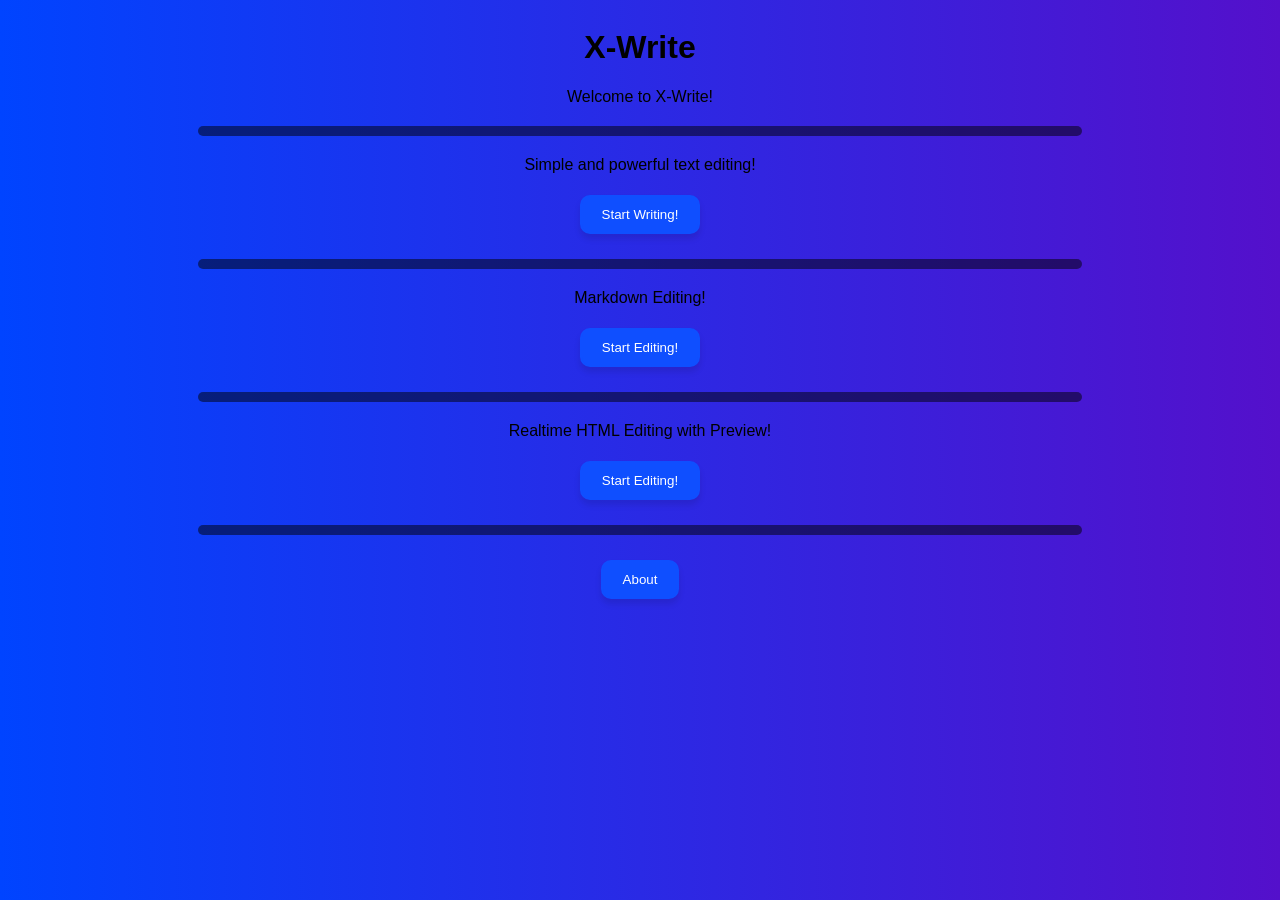
<file: index.html>
<!DOCTYPE html>
<html lang="en">
<head>
    <meta charset="UTF-8">
    <meta name="viewport" content="width=device-width, initial-scale=1.0">
    <title>X-Write</title>
    <link rel="stylesheet" href="style.css">
</head>
<body>
    <h1>X-Write</h1>
    <p>Welcome to X-Write!</p>
    <hr>
    <p>Simple and powerful text editing!</p>
    <button onclick="window.location.href='write.html'">Start Writing!</button>
    <hr>
    <p>Markdown Editing!</p>
    <button onclick="window.location.href='markdown.html'">Start Editing!</button>
    <hr>
    <p>Realtime HTML Editing with Preview!</p>
    <button onclick="window.location.href='html.html'">Start Editing!</button>
    <hr>
    <button onclick="window.location.href='about.html'">About</button>
</body>
</html>
</file>
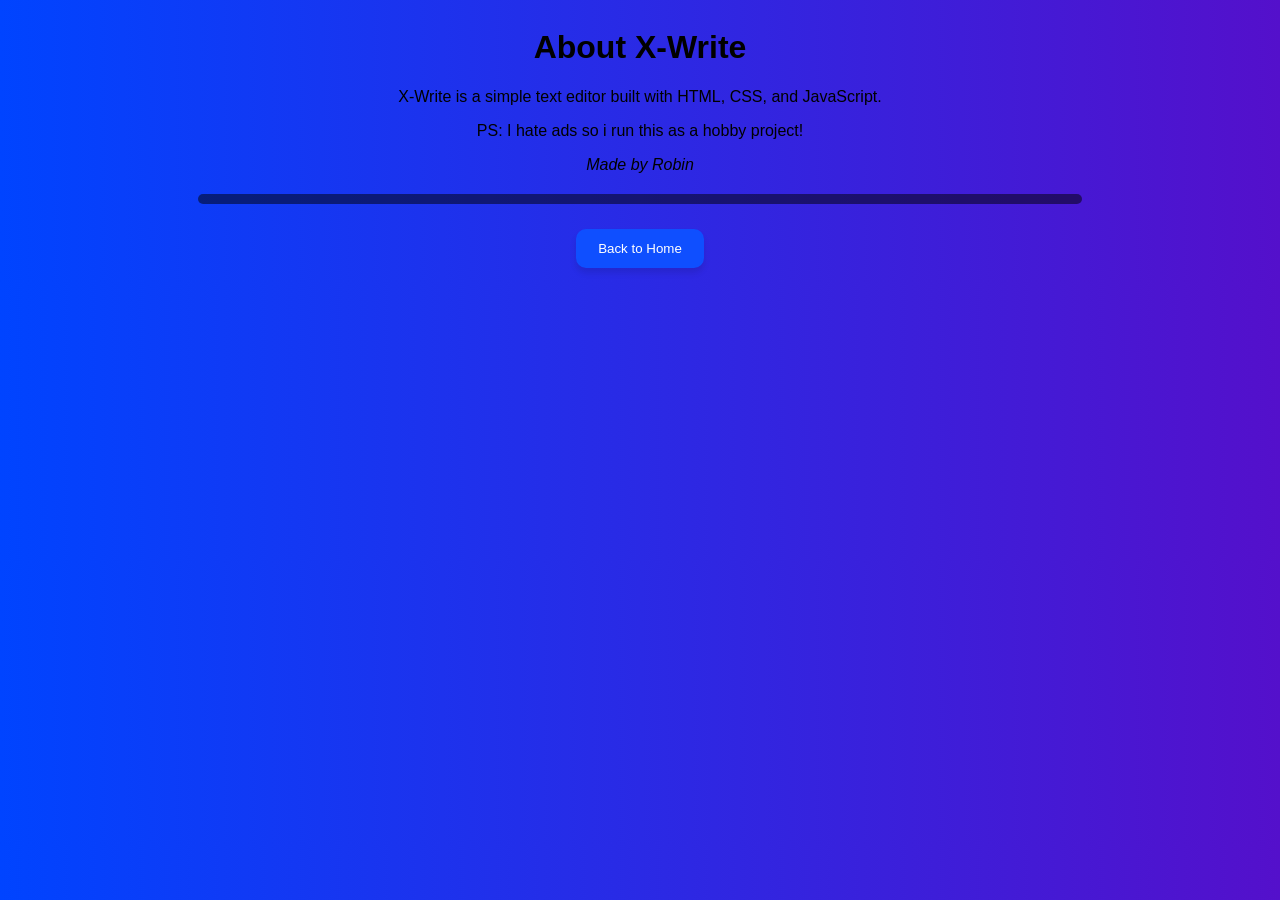
<file: about.html>
<!DOCTYPE html>
<html lang="en">
<head>
    <meta charset="UTF-8">
    <meta name="viewport" content="width=device-width, initial-scale=1.0">
    <title>X-Write</title>
    <link rel="stylesheet" href="style.css">
</head>
<body>
    <h1>About X-Write</h1>
    <p>X-Write is a simple text editor built with HTML, CSS, and JavaScript.</p>
    <p>PS: I hate ads so i run this as a hobby project!</p>
    <var>Made by Robin</var>
    <hr>
    <button onclick="window.location.href='index.html'">Back to Home</button>
</body>
</html>
</file>
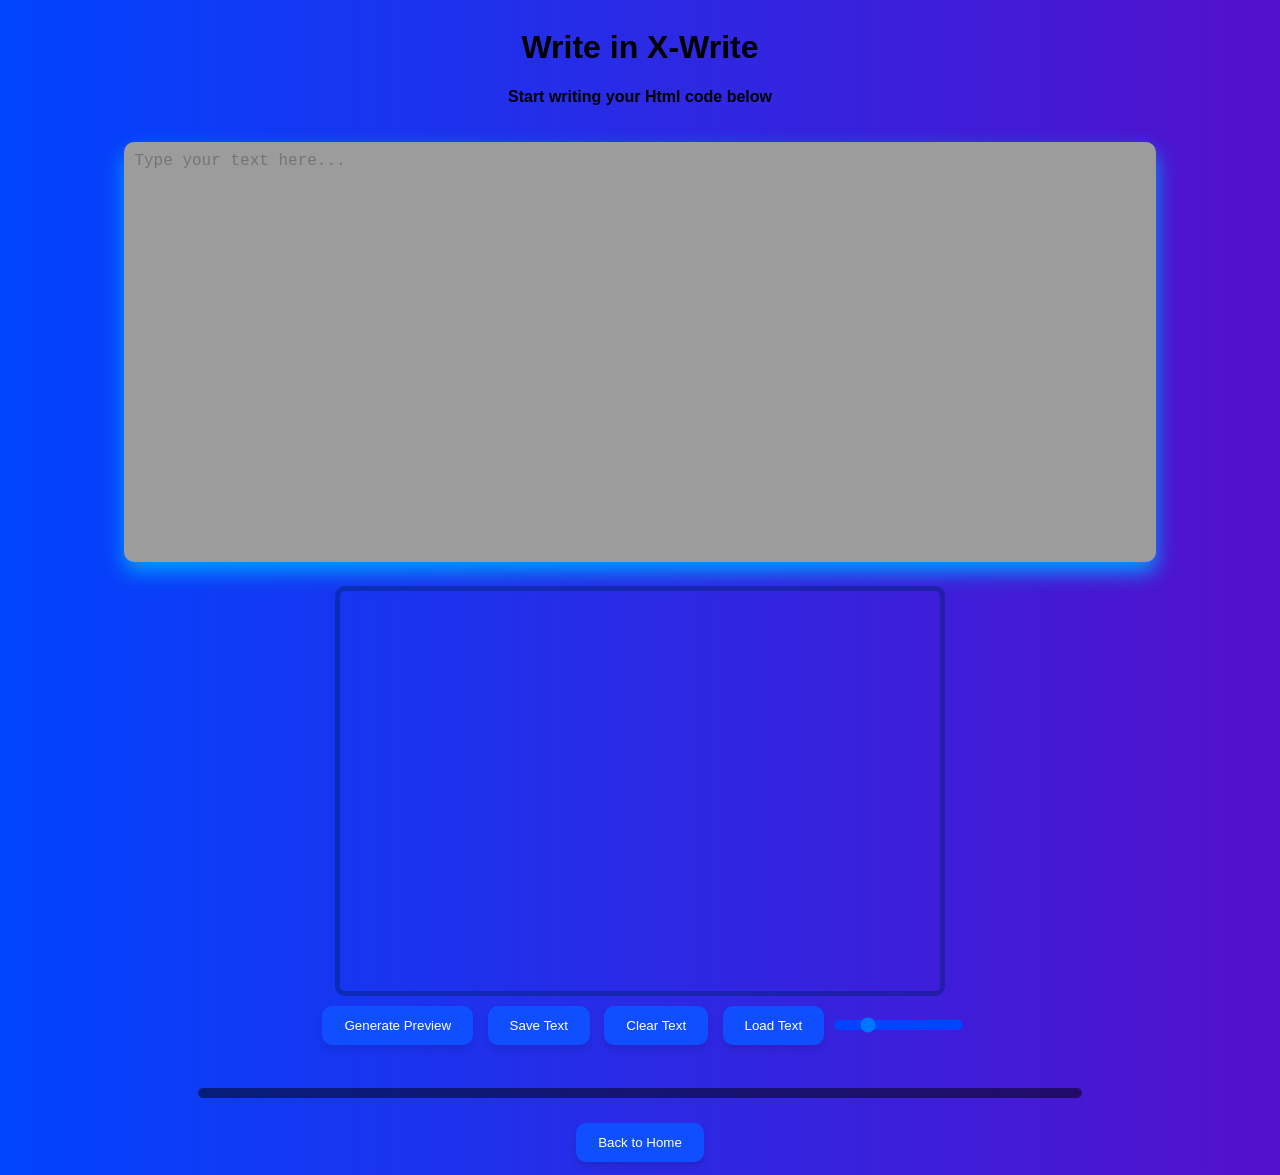
<file: html.html>
<!DOCTYPE html>
<html lang="en">
<head>
    <meta charset="UTF-8">
    <meta name="viewport" content="width=device-width, initial-scale=1.0">
    <title>X-Write</title>
    <link rel="stylesheet" href="style.css">
</head>
<body>
    <h1>Write in X-Write</h1>
    <p><b>Start writing your Html code below</b></p>
    <textarea id="textArea" rows="20" cols="80" placeholder="Type your text here..."></textarea>
    <iframe id="preview" src=""></iframe>
    <br>
    <button onclick="generatepreview()">Generate Preview</button>
    <button onclick="saveText()">Save Text</button>
    <button onclick="document.getElementById('textArea').value = ''">Clear Text</button>
    <button onclick="loadText()">Load Text</button>
    <input type="range" id="fontSizeSlider" min="10" max="36" value="16" oninput="updateFontSize()"></input>
    <br>
    <script>
        function updateFontSize() {
            const fontSize = document.getElementById('fontSizeSlider').value;
            document.getElementById('textArea').style.fontSize = fontSize + 'px';
        }
    </script>
    <br>
    <script>
        const textarea = document.getElementById('textArea');

        function generatepreview(){
            const text = document.getElementById('textArea').value;
            const blob = new Blob([text], { type: 'text/html' });
            const url = URL.createObjectURL(blob);
            document.getElementById("preview").src = url;
        }
    
        function saveText() {
            const text = document.getElementById('textArea').value;
            const blob = new Blob([text], { type: 'text/html' });
            const url = URL.createObjectURL(blob);
            const a = document.createElement('a');
            a.href = url;
            a.download = 'index.html';
            a.click();
            URL.revokeObjectURL(url);
        }

        function loadText() {
            const input = document.createElement('input');
            input.type = 'file';
            input.accept = 'text/html';
            input.onchange = e => {
                const file = e.target.files[0];
                if (!file) return;
                const reader = new FileReader();
                reader.onload = e => {
                    document.getElementById('textArea').value = e.target.result;
                };
                reader.readAsText(file);
            };
            input.click();
        }

        textarea.addEventListener('input', () => {
            const text = textarea.value;
            localStorage.setItem('savedText', text);
        });
        document.addEventListener('keydown', event => {
            if ((event.ctrlKey || event.metaKey) && !event.shiftKey) {
                const key = event.key.toLowerCase();
                if (key === 's') {
                    event.preventDefault();
                    saveText();
                } else if (key === 'l') {
                    event.preventDefault();
                    loadText();
                } else if (key === 'k') {
                    event.preventDefault();
                    clearText();
                }
            }
        });
    </script>
<hr>
<button onclick="window.location.href='index.html'">Back to Home</button>
</body>
</html>
</file>
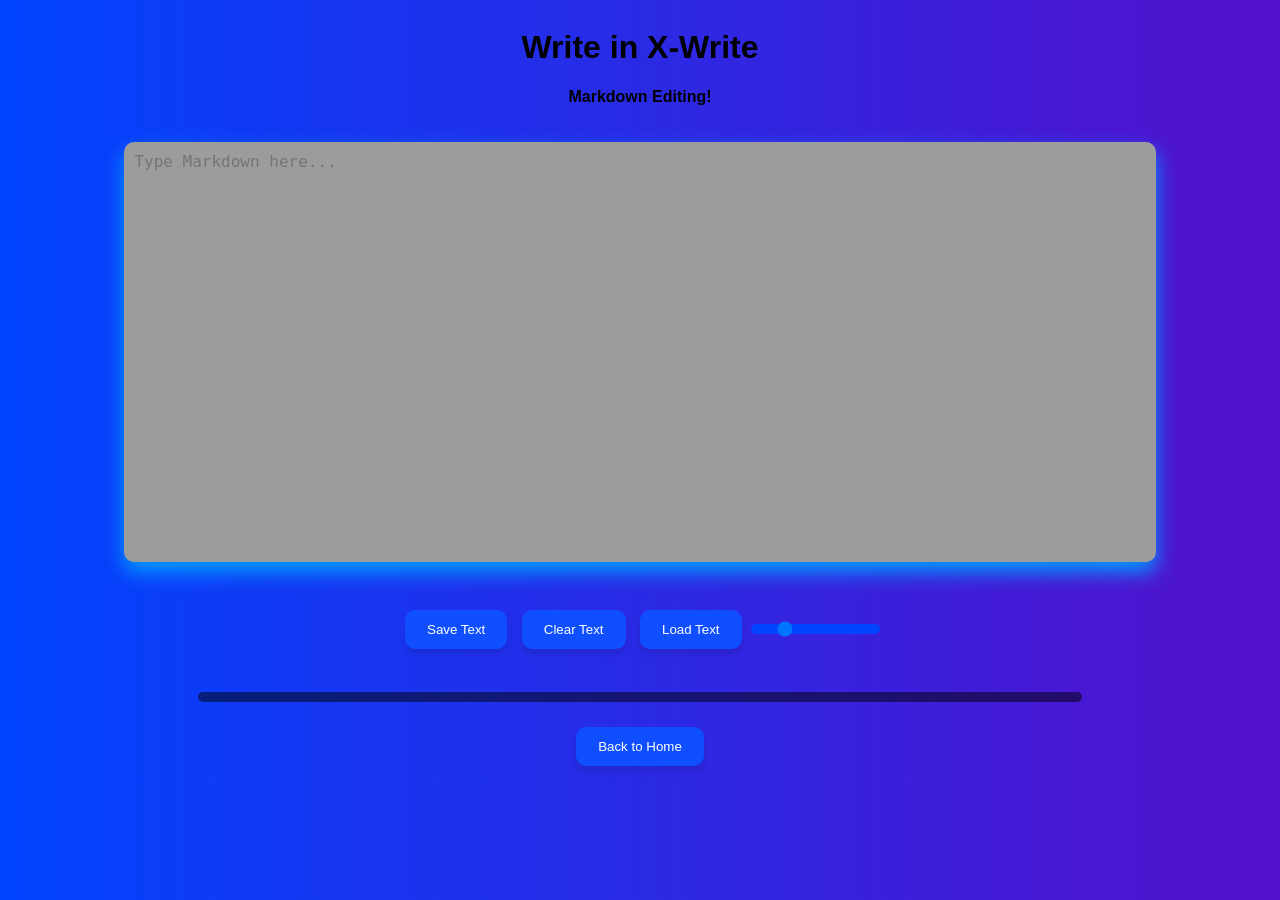
<file: markdown.html>
<!DOCTYPE html>
<html lang="en">
<head>
    <meta charset="UTF-8">
    <meta name="viewport" content="width=device-width, initial-scale=1.0">
    <title>X-Write</title>
    <link rel="stylesheet" href="style.css">
</head>
<body>
    <h1>Write in X-Write</h1>
    <p><b>Markdown Editing!</b></p>
    <div id="editorContainer">
        <textarea id="textArea" rows="20" cols="80" placeholder="Type Markdown here..."></textarea>
        <div id="preview"></div>
    </div>
    <br>
    <button onclick="saveText()">Save Text</button>
    <button onclick="clearText()">Clear Text</button>
    <button onclick="loadText()">Load Text</button>
    <input type="range" id="fontSizeSlider" min="10" max="36" value="16" oninput="updateFontSize()"></input>
    <br>
    <script>
        function updateFontSize() {
            const fontSize = document.getElementById('fontSizeSlider').value;
            document.getElementById('textArea').style.fontSize = fontSize + 'px';
        }
    </script>
    <br>
    <script>
        const textarea = document.getElementById('textArea');
        const preview = document.getElementById('preview');

        function renderMarkdown(text) {
            let html = text
                .replace(/&/g, '&amp;')
                .replace(/</g, '&lt;')
                .replace(/>/g, '&gt;')
                .replace(/^###### (.*)$/gm, '<h6>$1</h6>')
                .replace(/^##### (.*)$/gm, '<h5>$1</h5>')
                .replace(/^#### (.*)$/gm, '<h4>$1</h4>')
                .replace(/^### (.*)$/gm, '<h3>$1</h3>')
                .replace(/^## (.*)$/gm, '<h2>$1</h2>')
                .replace(/^# (.*)$/gm, '<h1>$1</h1>')
                .replace(/\*\*(.*?)\*\*/g, '<strong>$1</strong>')
                .replace(/\*(.*?)\*/g, '<em>$1</em>')
                .replace(/`([^`]+)`/g, '<code>$1</code>')
                .replace(/^\* (.*)$/gm, '<li>$1</li>')
                .replace(/^\- (.*)$/gm, '<li>$1</li>')
                .replace(/^\+ (.*)$/gm, '<li>$1</li>');

            html = html.replace(/((?:<li>.*<\/li>\s*)+)/g, match => {
                return '<ul>' + match.trim().replace(/\s*\n\s*/g, '') + '</ul>';
            });
            html = html.replace(/\n{2,}/g, '</p><p>');
            html = '<p>' + html + '</p>';
            html = html.replace(/<p><\/p>/g, '');
            html = html.replace(/<p>(<h[1-6]>.*?<\/h[1-6]>)<\/p>/g, '$1');
            html = html.replace(/<p>(<ul>.*?<\/ul>)<\/p>/g, '$1');
            return html;
        }


        function saveText() {
            const text = textarea.value;
            const blob = new Blob([text], { type: 'text/plain' });
            const url = URL.createObjectURL(blob);
            const a = document.createElement('a');
            a.href = url;
            a.download = 'my_text.md';
            a.click();
            URL.revokeObjectURL(url);
        }

        function clearText() {
            textarea.value = '';
        }

        function loadText() {
            const input = document.createElement('input');
            input.type = 'file';
            input.accept = '.txt,.md,text/plain';
            input.onchange = e => {
                const file = e.target.files[0];
                if (!file) return;
                const reader = new FileReader();
                reader.onload = e => {
                    textarea.value = e.target.result;
                    updatePreview();
                };
                reader.readAsText(file);
            };
            input.click();
        }

        textarea.addEventListener('input', updatePreview);
        document.addEventListener('keydown', event => {
            if ((event.ctrlKey || event.metaKey) && !event.shiftKey) {
                const key = event.key.toLowerCase();
                if (key === 's') {
                    event.preventDefault();
                    saveText();
                } else if (key === 'l') {
                    event.preventDefault();
                    loadText();
                } else if (key === 'k') {
                    event.preventDefault();
                    clearText();
                }
            }
        });

        updatePreview();
    </script>
<hr>
<button onclick="window.location.href='index.html'">Back to Home</button>
</body>
</html>
</file>
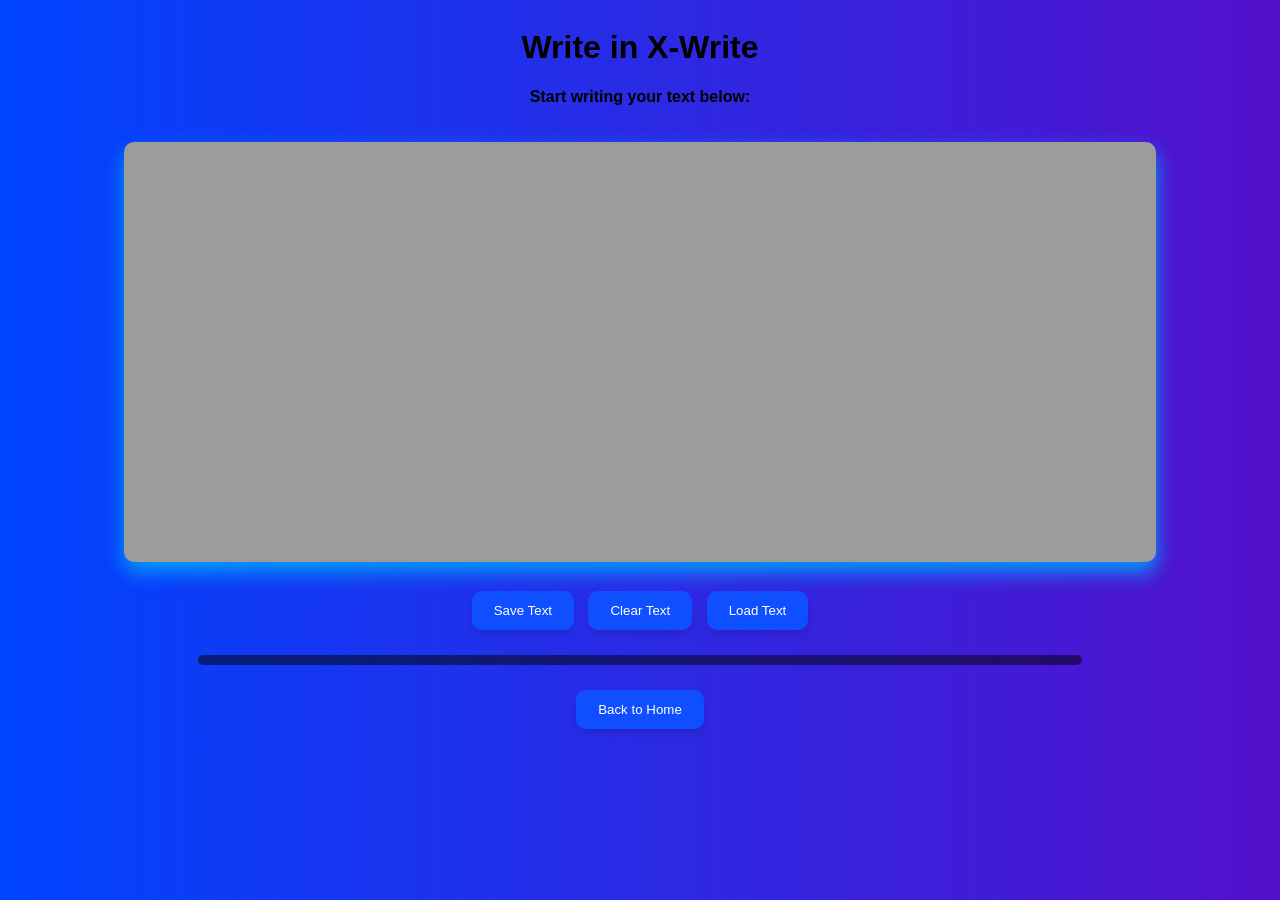
<file: write.html>
<!DOCTYPE html>
<html lang="en">
<head>
    <meta charset="UTF-8">
    <meta name="viewport" content="width=device-width, initial-scale=1.0">
    <title>X-Write</title>
    <link rel="stylesheet" href="style.css">
</head>
<body>
    <h1>Write in X-Write</h1>
    <p><b>Start writing your text below:</b></p>
    <textarea id="textArea" rows="20" cols="80"></textarea>
    <br>
    <button onclick="saveText()">Save Text</button>
    <button onclick="document.getElementById('textArea').value = ''">Clear Text</button>
    <button onclick="loadText()">Load Text</button>
    <br>
    <script>
        function saveText() {
            const text = document.getElementById('textArea').value;
            const blob = new Blob([text], { type: 'text/plain' });
            const url = URL.createObjectURL(blob);
            const a = document.createElement('a');
            a.href = url;
            a.download = 'my_text.txt';
            a.click();
            URL.revokeObjectURL(url);
        }

        function loadText() {
            const input = document.createElement('input');
            input.type = 'file';
            input.accept = 'text/plain';
            input.onchange = e => {
                const file = e.target.files[0];
                if (!file) return;
                const reader = new FileReader();
                reader.onload = e => {
                    document.getElementById('textArea').value = e.target.result;
                };
                reader.readAsText(file);
            };
            input.click();
        }
    </script>
<hr>
<button onclick="window.location.href='index.html'">Back to Home</button>
</body>
</html>
</file>
<file: style.css>
body{
    background: linear-gradient(to right, #0044ff, #5410cb);
    font-family: Arial, sans-serif;
    align-items: center;
    text-align: center;
    align-content: center;
    align-self: center;
}
button {
    background-color: #0f4fff;
    color: white;
    padding: 10px 20px;
    border: 2px solid #0f4fff;
    box-shadow: 0 5px 6px rgba(0, 0, 0, 0.1);
    border-radius: 10px;
    cursor: pointer;
    transition: background-color 0.25s ease, border-color 0.25s ease, box-shadow 0.25s ease, transform 0.25s ease;
    margin: 5px;
}
button:hover {
    background-color: #0c3ccc;
    border-color: #0c3ccc;
    box-shadow: 0 8px 10px rgba(0, 0, 0, 0.5);
    transform: scale(1.05);
}
hr {
    border: none;
    height: 10px;
    background-color: rgba(0, 0, 0, 0.5);
    margin: 20px auto;
    border-radius: 10px;
    width: 70%;
}
#textArea {
    width: 80%;
    height: 400px;
    padding: 10px;
    border: 10px;
    border-radius: 10px;
    box-shadow: 0 10px 20px rgb(0, 157, 255);
    margin: 20px 0;
    font-size: 16px;
    resize: none;
    background-color: #9c9c9c;
   transition: background-color 0.25s ease, border-color 0.25s ease, box-shadow 0.25s ease, transform 0.25s ease;
} 
#textArea:focus {
    outline: none;
    box-shadow: 0 10px 20px rgba(0, 157, 255, 0.8);
    transform: scale(1.05);
}
#fontSizeSlider {
    margin: 20px 0;
    height: 10px;
    background: #0044ff;
    border-radius: 10px;
    outline: none;
    -webkit-appearance: none;
    appearance: none;
    transition: background-color 0.25s ease, border-color 0.25s ease, box-shadow 0.25s ease, transform 0.25s ease;
    
}

#fontSizeSlider:hover {
    transform: scale(1.05);
}

iframe{
    width: 600px;
    height: 400px;
    border-radius: 10px;
    border: solid 5px #001e6f71;
}
</file>
